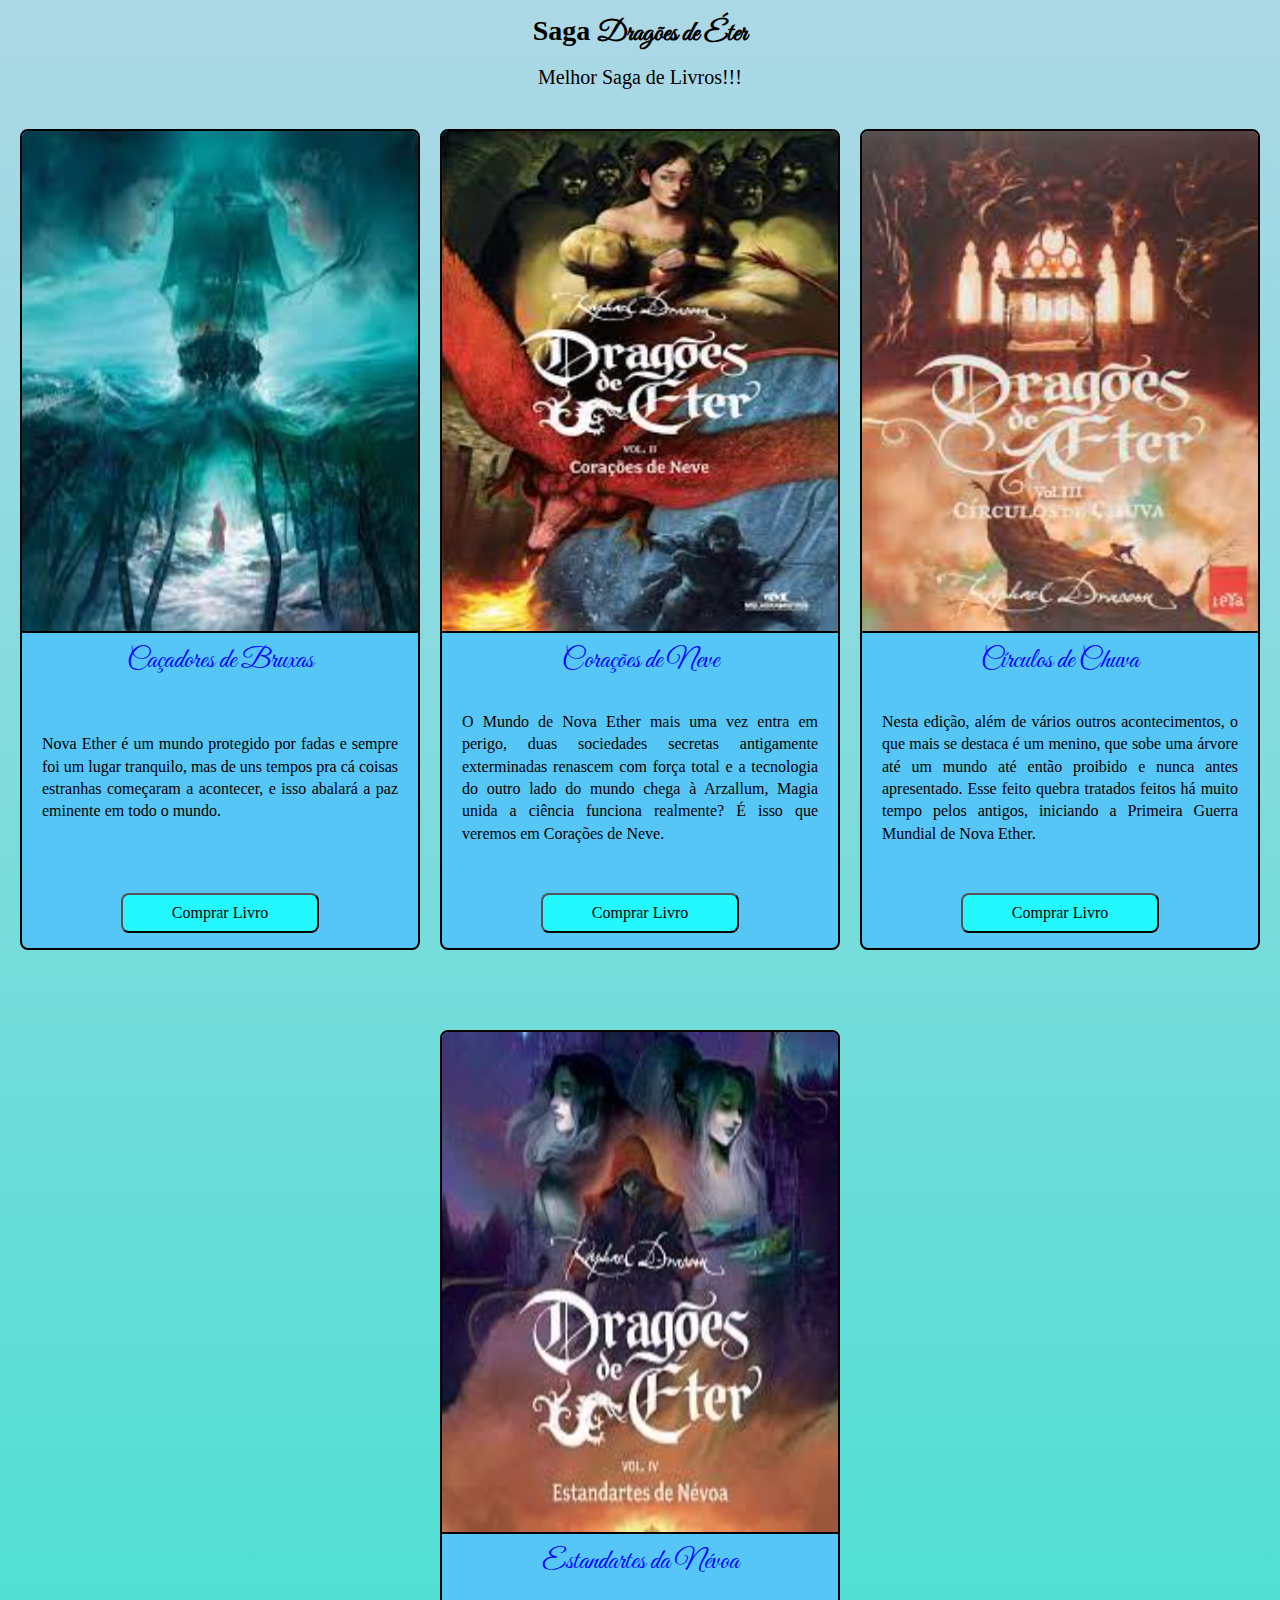
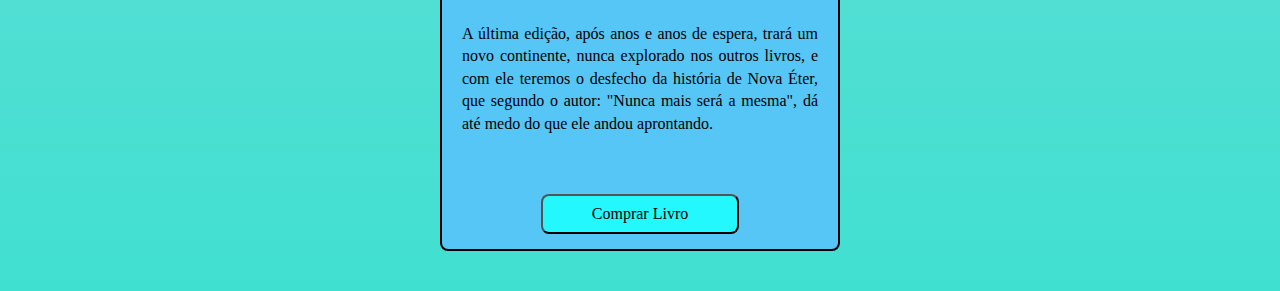
<file: cards.html>
<!DOCTYPE html>
<html lang="en">

<head>
    <meta charset="UTF-8">
    <meta http-equiv="X-UA-Compatible" content="IE=edge">
    <meta name="viewport" content="width=device-width, initial-scale=1.0">
    <link rel="stylesheet" href="./css/cards.css">
    <link rel="stylesheet" href="https://cdnjs.cloudflare.com/ajax/libs/font-awesome/6.4.0/css/all.min.css"
        integrity="sha512-iecdLmaskl7CVkqkXNQ/ZH/XLlvWZOJyj7Yy7tcenmpD1ypASozpmT/E0iPtmFIB46ZmdtAc9eNBvH0H/ZpiBw=="
        crossorigin="anonymous" referrerpolicy="no-referrer" />
    <title>Meus livros</title>
</head>

<body>
    <header>
        <h1 class="titulo__principal">Saga <span class="nome__saga">Dragões de Éter</span></h1>
        <h2 class="subtitulo">Melhor Saga de Livros!!!</h2>
    </header>
    <main>
        <div class="container">
            <div class="card">
                <img src="./img/capa_livro1.png" alt="Imagem do Livro 1: Caçadores de Bruxas">
                <h3 class="nome__livro">Caçadores de Bruxas</h3>
                <div class="card__sinopse">
                    <p>Nova Ether é um mundo protegido por fadas e sempre foi um lugar tranquilo,
                        mas de uns tempos
                        pra cá coisas estranhas começaram a acontecer, e isso abalará a paz eminente
                        em todo o mundo.
                    </p>
                </div>
                <button class="card__botao">
                    <a target="_blank"
                        href="https://www.amazon.com.br/Drag%C3%B5es-%C3%89ter-Ca%C3%A7adores-Bruxas-1/dp/6555392185"
                        class="card__link">Comprar Livro</a>
                </button>
            </div>

            <div class="card">
                <img src="./img/capa_livro2.png" alt="Imagem do Livro 2: Corações de Neve">
                <h3 class="nome__livro">Corações de Neve</h3>
                <div class="card__sinopse">
                    <p>
                        O Mundo de Nova Ether mais uma vez entra em perigo, duas sociedades secretas
                        antigamente exterminadas renascem com força total e a tecnologia do outro lado do mundo chega
                        à Arzallum, Magia unida a ciência funciona realmente? É isso que veremos em Corações de Neve.
                    </p>
                </div>
                <button class="card__botao">
                    <a href="https://www.amazon.com.br/Drag%C3%B5es-%C3%89ter-Cora%C3%A7%C3%B5es-Neve-2/dp/6555392193"
                        class="card__link">Comprar Livro</a>
                </button>
            </div>

            <div class="card">
                <img src="./img/capa_livro3.png" alt="Imagem do Livro 3: Círculos de chuva">
                <h3 class="nome__livro">Círculos de Chuva</h3>
                <div class="card__sinopse">
                    <p>
                        Nesta edição, além de vários outros acontecimentos, o que mais se destaca é um menino,
                        que sobe uma árvore até um mundo até então proibido e nunca antes apresentado. Esse feito quebra
                        tratados feitos há muito tempo pelos antigos, iniciando a Primeira Guerra Mundial de Nova Ether.
                    </p>
                </div>
                <button class="card__botao">
                    <a href="https://www.amazon.com.br/C%C3%ADrculos-Chuva-Cole%C3%A7%C3%A3o-Drag%C3%B5es-%C3%89ter/dp/8562936340"
                        class="card__link">Comprar Livro</a>
                </button>
            </div>

            <div class="card">
                <img src="./img/capa_livro4.png" alt="Imagem do Livro 4: Estandartes da Névoa">
                <h3 class="nome__livro">Estandartes da Névoa</h3>
                <div class="card__sinopse">
                    <p>
                        A última edição, após anos e anos de espera, trará um novo continente, nunca explorado nos
                        outros livros,
                        e com ele teremos o desfecho da história de Nova Éter, que segundo o autor: "Nunca mais será a
                        mesma", dá até medo
                        do que ele andou aprontando.
                    </p>
                </div>
                <button class="card__botao">
                    <a href="https://www.amazon.com.br/Drag%C3%B5es-%C3%89ter-Estandartes-N%C3%A9voa-4/dp/6555392215"
                        class="card__link">Comprar Livro</a>
                </button>
            </div>
        </div>
    </main>
</body>

</html>
</file>
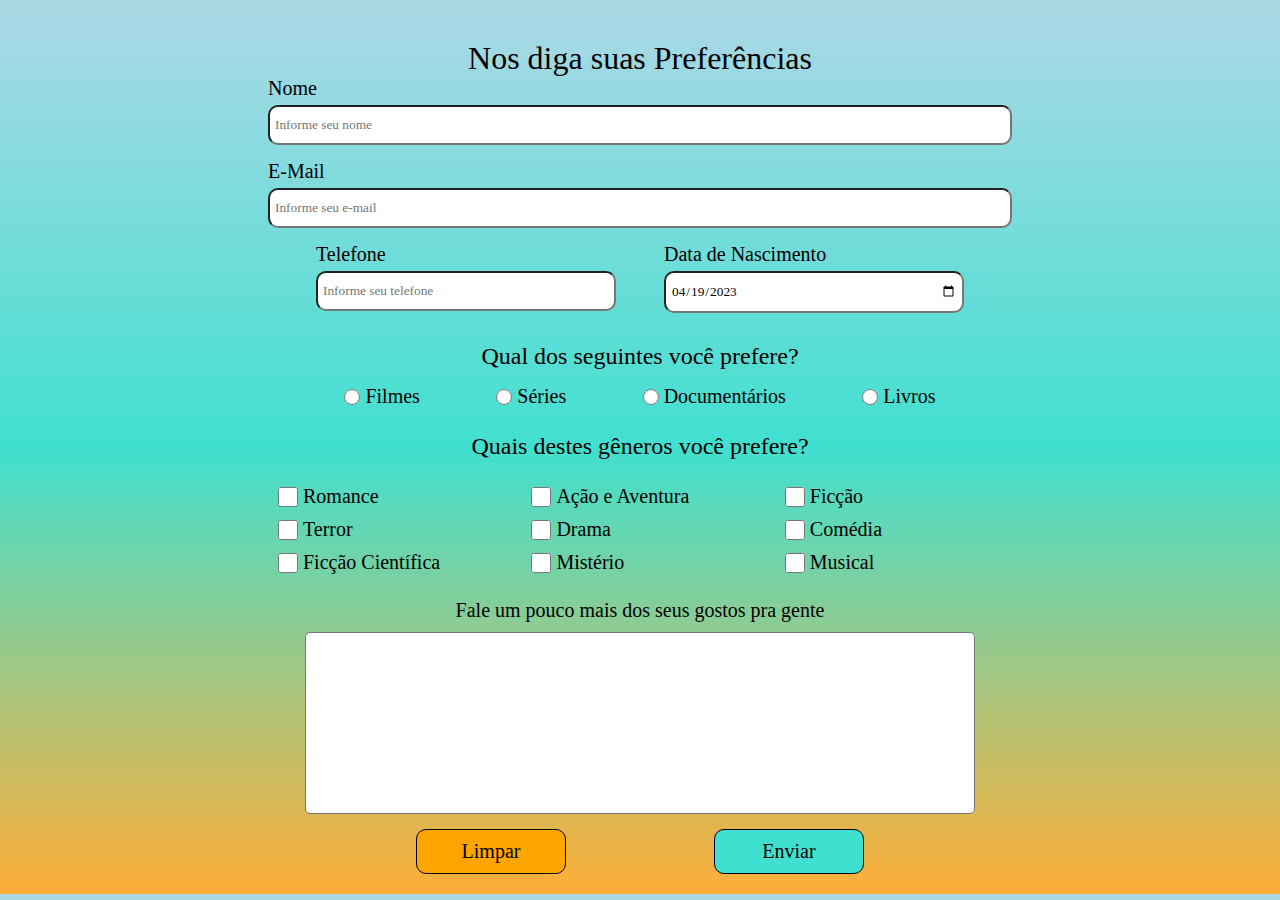
<file: preferencias.html>
<!DOCTYPE html>
<html lang="pt-br">

<head>
    <meta charset="UTF-8">
    <meta http-equiv="X-UA-Compatible" content="IE=edge">
    <meta name="viewport" content="width=device-width, initial-scale=1.0">
    <title>Preferências</title>
    <link rel="stylesheet" href="./css/preferencias.css">
</head>

<body>
    <header>
        <h1 class="titulo titulo__principal">Nos diga suas Preferências</h1>
    </header>

    <form action="#" class="prefs flex">

        <div class="flex info__pessoais">
            <div class="flex info__pessoal">
                <label for="nome" class="label">Nome</label>
                <input type="text" class="input" name="nome" id="nome" placeholder="Informe seu nome">
            </div>
    
            <div class="flex info__pessoal">
                <label for="email" class="label">E-Mail</label>
                <input type="email" class="input" name="email" id="email" placeholder="Informe seu e-mail">
            </div>
    
            <div class="flex tel__dt">
                <div class="flex info__pessoal">
                    <label for="telefone" class="label">Telefone</label>
                    <input type="tel" class="input" name="telefone" id="telefone" placeholder="Informe seu telefone">
                </div>
    
                <div class="flex info__pessoal">
                    <label for="dt_nasc" class="label">Data de Nascimento</label>
                    <input type="date" class="input" name="dt_nasc" id="dt_nasc" value="2023-04-19">
                </div>
            </div>
        </div>

        <div class="flex prefs__tipo">
            <h2 class="titulo subtitulo">Qual dos seguintes você prefere?</h2>

            <div class="tipo flex">
                <input type="radio" id="filmes" name="tipo" value="Filmes">
                <label for="filmes">Filmes</label>
            </div>
            <div class="tipo flex">
                <input type="radio" id="series" name="tipo" value="Séries">
                <label for="series">Séries</label>
            </div>
            <div class="tipo flex">
                <input type="radio" id="documentarios" name="tipo" value="Documentários">
                <label for="documentarios">Documentários</label>
            </div>
            <div class="tipo flex">
                <input type="radio" id="livros" name="tipo" value="Livros">
                <label for="livros">Livros</label>
            </div>
        </div>
        <div class="prefs__genero flex">
            <h2 class="titulo subtitulo">Quais destes gêneros você prefere?</h2>

            <div class="flex generos">
                <div class="genero flex">
                    <input type="checkbox" id="romance">
                    <label for="romance">Romance</label>
                </div>
                <div class="genero flex">
                    <input type="checkbox" id="acao">
                    <label for="acao">Ação e Aventura</label>
                </div>
                <div class="genero flex">
                    <input type="checkbox" id="ficcao">
                    <label for="ficcao">Ficção</label>
                </div>
                <div class="genero flex">
                    <input type="checkbox" id="terror">
                    <label for="terror">Terror</label>
                </div>
                <div class="genero flex">
                    <input type="checkbox"  id="drama">
                    <label for="drama">Drama</label>
                </div>
                <div class="genero flex">
                    <input type="checkbox" id="comedia">
                    <label for="comedia">Comédia</label>
                </div>
                <div class="genero flex">
                    <input type="checkbox" id="ficcao_cientifica">
                    <label for="ficcao_cientifica">Ficção Científica</label>
                </div>
                <div class="genero flex">
                    <input type="checkbox" id="misterio">
                    <label for="misterio">Mistério</label>
                </div>
                <div class="genero flex">
                    <input type="checkbox" id="musical">
                    <label for="musical">Musical</label>
                </div>
            </div>
        </div>
        <div class="prefs__gostos flex">
            <label class="label" for="gostos">Fale um pouco mais dos seus gostos pra gente</label>
            <textarea class="txt__area" name="gostos" id="gostos" cols="30" rows="10"></textarea>
        </div>
        <div class="prefs__botoes flex">
            <button class="botao limpar">Limpar</button>
            <button class="botao enviar">Enviar</button>
        </div>
    </form>
</body>
</html>
</file>
<file: css/cards.css>
@import url('https://fonts.googleapis.com/css2?family=Great+Vibes&display=swap');
@import url('https://fonts.googleapis.com/css2?family=Lora&display=swap');
* {
    margin: 0;
    padding: 0;
    box-sizing: border-box;
    font: inherit;
}

body {
    background-image: linear-gradient(lightblue, #40e0d0);
    min-height: 100vh;
}

.titulo__principal, .subtitulo {
    text-align: center;
    margin-top: 15px;
}

.titulo__principal {
    font-size: 1.75rem;
    font-weight: bold;
}

.subtitulo {
    font-size: 1.25rem;
}

.nome__saga {
    font-family: 'Great Vibes', cursive;
}

.container {
    display: flex;
    flex-wrap: wrap;
    align-items: flex-start;
    justify-content: space-evenly;
}

.card {
    max-width: 400px;
    border: 2px solid black;
    border-radius: 8px;
    margin: 40px 0;
    overflow: hidden;
    background-color: rgb(85, 198, 246);
    display: flex;
    flex-direction: column;
    align-items: center;
    gap: 10px;
}

.card img {
    border-bottom: 2px solid black;
}

.nome__livro {
    font-family: 'Great Vibes', cursive;
    font-size: 1.75rem;
    color: blue;
}

.card__sinopse {
    display: flex;
    align-items: center;
    height: 180px;
    padding: 0 20px;
    text-align: justify;
    font-family: Georgia, 'Times New Roman', Times, serif;
    line-height: 1.4;
}

.card__botao {
    width: 50%;
    height: 40px;
    background-color: rgb(35, 248, 255);
    border-radius: 8px;
    margin: 15px 0;
}

.card__link {
    text-decoration: none;
    font-family: Georgia, 'Times New Roman', Times, serif;
    color: black;
}

@media (max-width: 460px) {

    main {
        padding: 0 10%;
    }

    .card {
        gap: 22px;
    }
}
</file>
<file: css/preferencias.css>
* {
    margin: 0;
    padding: 0;
    box-sizing: border-box;
    font-family: Cambria, serif;
}

body {
    background-image: linear-gradient(lightblue, #40e0d0, #ffae37);
    padding: 20px;
}

.titulo {
    text-align: center;
    width: 100%;
    font-weight: normal;
}

.titulo__principal {
    font-size: 2rem;
    margin-top: 20px;
}

.flex {
    display: flex;
    flex-wrap: wrap;
}

.prefs {
    width: 60%;
    margin: 0 auto;
    flex-wrap: wrap;
    gap: 15px;
    flex-direction: column;
    max-width: 1000px;
}

.subtitulo {
    font-size: 1.5rem;
    margin: 10px 0 15px 0;
}

.info__pessoais {
    flex-direction: column;
    gap: 10px;
}

.info__pessoal {
    flex-direction: column;
}

.label {
    font-size: 1.25rem;
}

.input {
    padding: 10px 5px;
    border-radius: 10px;
    margin: 5px 0;
    min-width: 300px;
    width: 100%;
}

.tel__dt {
    justify-content: space-evenly;
}

.prefs__tipo {
    justify-content: space-evenly;
}

.tipo {
    align-items: center;
    gap: 5px;
}

.tipo input[type=radio] {
    width: 16px;
    height: 16px;
}

.tipo label {
    font-size: 1.25rem;
}

.prefs__genero {
    flex-direction: column;
    align-items: center;
}

.generos {
    justify-content: space-between;
    padding: 10px;
    gap: 10px;
    margin: 0 auto;
}

.generos label {
    font-size: 1.25rem;
}

.genero {
    gap: 5px;
    align-items: center;
    width: 30%;
}

input[type=checkbox] {
    width: 20px;
    height: 20px;
}

.prefs__gostos {
    flex-direction: column;
    align-items: center;
    gap: 10px;
}

.txt__area {
    width: 90%;
    padding: 10px;
    border-radius: 5px;
    resize: none;
}

.prefs__botoes {
    justify-content: space-evenly;
}

.botao {
    width: 150px;
    height: 45px;
    border-radius: 10px;
    border: 1.5px solid black;
    font-size: 1.25rem;
}

.limpar {
    background-color: orange;
}

.limpar:hover {
    color: white;
    background-color: darkorange;
}

.enviar {
    background-color: #40e0d0;
}

.enviar:hover {
    background-color: deepskyblue;
    color: white;
}

@media (max-width: 768px) {
    * {
        font-size: 12px;
    }

    .input {
        font-size: 1.35rem;
    }

    .tipo input[type=radio] {
        width: 20px;
        height: 20px;
    }

    .genero {
        flex-wrap: nowrap;
    }

    .tipo label {
        font-size: 1.4rem;
    }

    input[type=checkbox] {
        width: 16px;
    }

    @media (max-width: 460px) {
        * {
            font-size: 10px;
        }
    
        body {
            padding: 0;
        }

        h1 {
            margin-bottom: 1.5rem;
        }
    
        .prefs {
            width: 90%;
        }
    
        .input {
            font-size: 1.25rem;
            height: 30px;
        }

        .prefs__tipo {
            justify-content: space-evenly;
            align-items: center;
        }

        .tipo input[type=radio] {
            width: 14px;
        }
    
        .botao {
            width: 40%;
            height: 40px;
            margin-bottom: 1.5rem;
        }
    }
}
</file>
